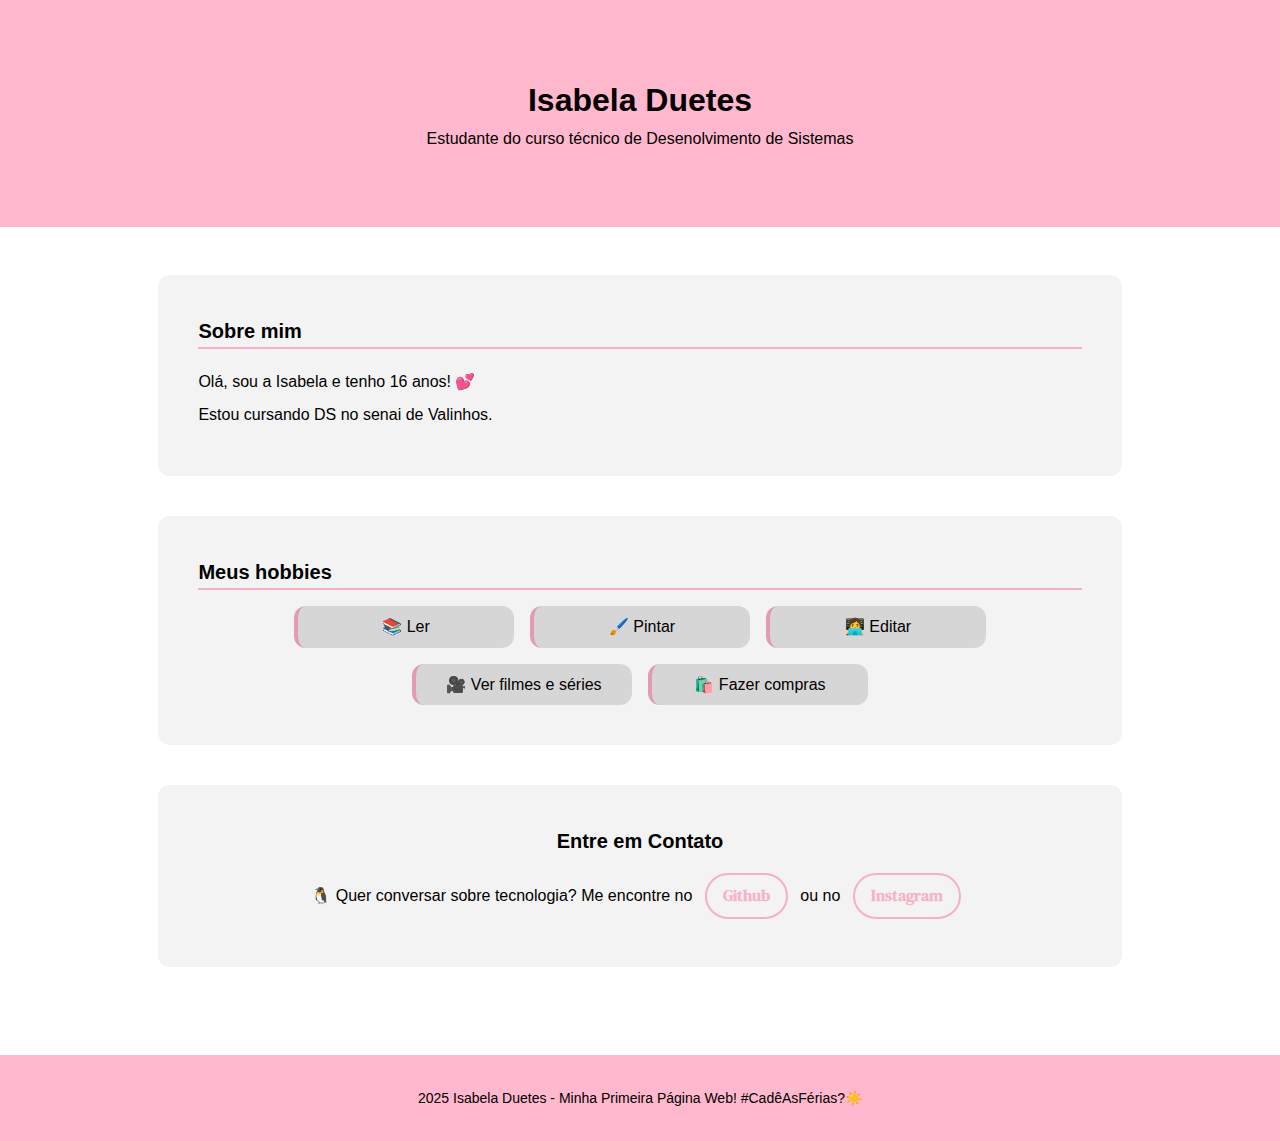
<file: index.html>
<!DOCTYPE html>
<html lang="pt-br">
<head>
    <meta charset="UTF-8">
    <meta name="viewport" content="width=device-width, initial-scale=1.0">
    <title>Primeiro Site</title>
    <link rel="stylesheet" href="assets/styles/index.css">
</head>
<body>
    <header>

        <h1>Isabela Duetes</h1> 
        <p>Estudante do curso técnico de Desenolvimento de Sistemas</p>
       </header>
     <main>
        <section id="sobre-mim">
        <h3 id="titulo-sobre-mim">Sobre mim</h3>
        <p class="texto-sobre-mim">Olá, sou a Isabela e tenho 16 anos! 💕</p>
        <p class="texto-sobre-mim">Estou cursando DS no senai de Valinhos.</p>    
      </section> 
      <section id="meus-hobbies">
        <h3 id="titulo-meus-hobbies">Meus hobbies</h3>
       <uL>
        <li>📚 Ler</li>
        <li>🖌️ Pintar</li>
        <li>👩‍💻 Editar</li>
        <li>🎥 Ver filmes e séries</li>
        <li>🛍️ Fazer compras</li>
        </uL>
      </section> 

      <section id="contato">
        <h3>Entre em Contato</h3>
        <p>🐧 Quer conversar sobre tecnologia? Me encontre no 
          <a href="https://github.com/isabeladuetes" target="_blank">Github</a> ou no
          <a href="https://www.instagram.com/belahlz/" target="_blank">Instagram</a> 
        </p>
      </section>
    </main>

    <footer>
      <p>2025 Isabela Duetes - Minha Primeira Página Web! #CadêAsFérias?☀️</p>
    </footer>
  </body>
</html>
</file>
<file: assets/styles/index.css>
@import url('https://fonts.googleapis.com/css2?family=DM+Serif+Text:ital@0;1&display=swap');

/* RESET DO CSS */
* {
    margin: 0;
    padding: 0;
    box-sizing: border-box;
}

body {
    font-family: Arial, Helvetica, sans-serif;
    display: flex;
    flex-direction: column;
    min-height: 100vh;
    line-height: 1.6;
}

header {
    background-color: rgba(255, 20, 90, 0.301);
    color: rgb(0, 0, 0);
    padding: 75px;
    text-align: center;
}

main {
    flex: 1;
    background-color: white;
    padding: 48px 38px;
}

section {
    background-color: rgb(243, 243, 243);
    width: 80%;
    margin: 0 auto 40px auto;
    padding: 40px;
    border-radius: 12px;
}

#titulo-sobre-mim,
#titulo-meus-hobbies {
    font-size: 20px;
    border-bottom: 2px solid rgba(255, 20, 90, 0.301);
    margin-bottom: 20px;
}

.texto-sobre-mim {
    font-size: 16px;
    margin-bottom: 8px;
}

/* Corrigido id errado */
#titulo-meus-hobbies {
    font-size: 20px;
    margin-bottom: 16px;
}

ul {
    list-style: none;
    padding: 0;
    display: flex;
    flex-wrap: wrap;
    gap: 16px;
    justify-content: center;
}

li {
    background-color: rgb(214, 214, 214);
    padding: 8px 16px;
    border-left: 4px solid rgba(255, 20, 90, 0.301);
    border-radius: 12px;
    font-size: 16px;
    min-width: 220px;
    text-align: center;
    transition: all 0.3s ease;
}

li:hover {
    background-color: rgba(255, 20, 90, 0.301);
    transform: translateX(5px);
}

#contato h3 {
    margin-bottom: 8px;
    font-size: 20px;
    text-align: center;
}

#contato p {
    font-size: 16px;
    text-align: center;
}

#contato a {
    color: rgba(255, 20, 90, 0.3);
    text-decoration: none;
    font-weight: bold;
    padding: 0.5rem 1rem;
    margin: 0.5rem;
    border: 2px solid rgba(255, 20, 90, 0.3);
    border-radius: 25px;
    font-family: 'DM Serif Text', serif;
    display: inline-block;
    transition: all 0.3s ease;
}

#contato a:hover {
    background-color: rgba(255, 20, 90, 0.3);
    color: black;
    transform: translateY(-2px);
}

footer {
    background-color: rgba(255, 20, 90, 0.301);
    color: black;
    padding: 2rem;
    text-align: center;
    font-size: 14px;
}

footer a {
    text-decoration: none;
    color: black;
    font-weight: bold;
}

/* =======================
   RESPONSIVIDADE
========================== */

@media (max-width: 992px) {
    li {
        min-width: 180px;
    }
}

@media (max-width: 768px) {
    header {
        padding: 50px 20px;
    }

    section {
        width: 90%;
        padding: 30px;
    }

    li {
        flex: 1 1 100%;
        min-width: unset;
    }

    ul {
        flex-direction: column;
        align-items: center;
    }

    #contato a {
        display: block;
        margin: 0.5rem auto;
        width: 70%;
    }
}

@media (max-width: 480px) {
    header h1 {
        font-size: 1.5rem;
    }

    header p {
        font-size: 1rem;
    }

    main {
        padding: 32px 16px;
    }

    section {
        width: 100%;
        padding: 24px;
    }

    li {
        font-size: 14px;
        padding: 10px;
    }

    #contato a {
        width: 100%;
        font-size: 14px;
    }

    footer {
        font-size: 12px;
    }
}
</file>
